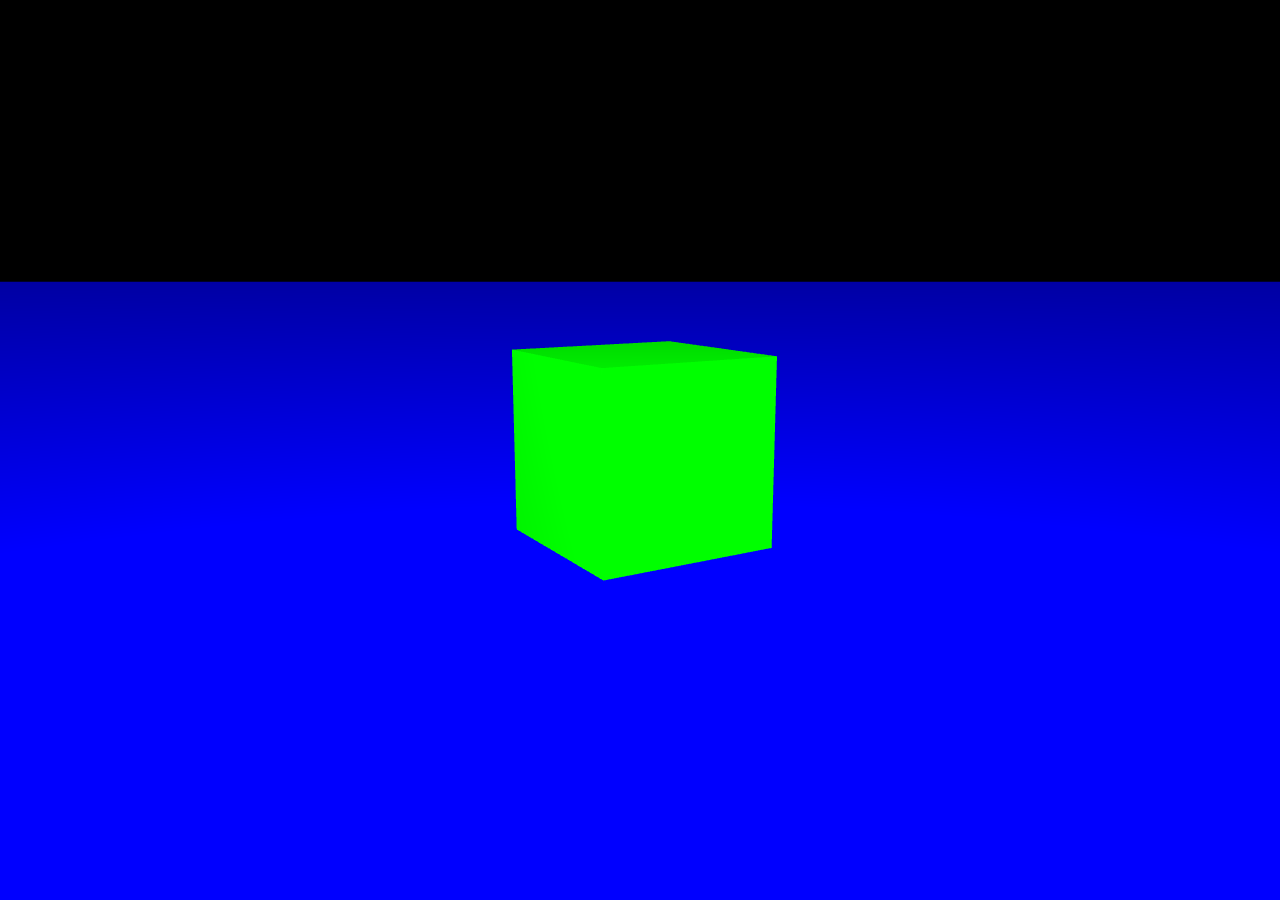
<file: index.html>
<!DOCTYPE html>

<html>
    <head>
        <title>Three.js Lab</title>
        <meta charset="UTF-8">
        <meta name="viewport" content="width=device-width, initial-scale=1.0">
        <style>
            body {
                padding: 0;
                margin: 0;
            }

            canvas {
                width: 100% !important;
                height: 100% !important;
                position: absolute;
                top: 0;
                left: 0;
                z-index: -1;
            }
        </style>
    </head>
    <body>
        <script src="three.min.js"></script>
        <script src="lab.js"></script>
    </body>
</html>
</file>
